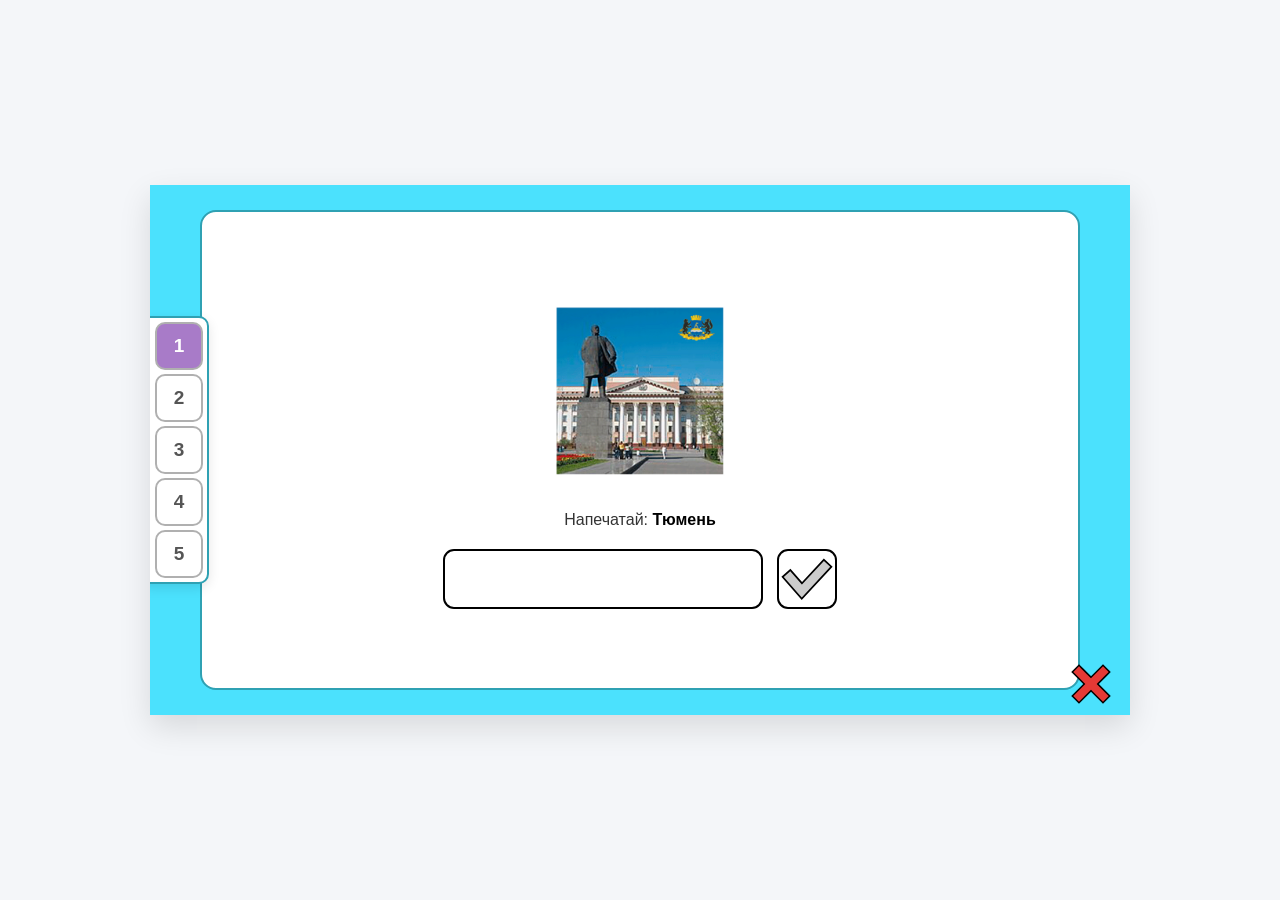
<file: index.html>
<!DOCTYPE html>
<html lang="ru">
<head>
    <meta charset="UTF-8">
    <meta name="viewport" content="width=device-width, initial-scale=1.0">
    <title>Тренажер платформы «ЭМО»</title>
    <link rel="stylesheet" href="style.css">
</head>
<body>

    <!-- ЭКРАН 1: Тренажер -->
    <main id="trainer-screen" class="trainer-container">
        <!-- Шаги слева -->
        <div class="steps-sidebar" id="steps-indicator"></div>

        <!-- Центральная карточка -->
        <div class="question-card">
            <div class="image-box">
                <img id="question-img" src="" alt="Задание" ondragstart="return false;">
            </div>

            <div class="instruction-text">Напечатай: <span id="target-word"></span></div>

            <div class="input-area">
                <input type="text" id="user-input" placeholder="" autocomplete="off">
                <!-- Кнопка отправки заполняется динамически из script.js -->
                <button id="submit-btn" class="submit-btn" title="Отправить"></button>
            </div>
        </div>

        <!-- Кнопка сброса -->
        <button id="reset-btn" class="reset-btn" title="Сбросить"></button>
    </main>

    <!-- ЭКРАН 2: Таблица результатов -->
    <main id="results-screen" class="trainer-container results-container" style="display: none;">
        <!-- Кнопка перезапуска результатов -->
        <button id="reset-results-btn" class="reset-btn" title="Перезапустить"></button>

        <div class="results-card">
            <div class="table-scroll">
                <table id="results-table">
                    <thead>
                        <tr>
                            <th>#</th>
                            <th>Картинка</th>
                            <th>Правильный ответ</th>
                            <th>Твой ответ</th>
                            <th>Результат</th>
                        </tr>
                    </thead>
                    <tbody id="results-tbody"></tbody>
                </table>
            </div>
        </div>
    </main>

    <script src="script.js"></script>
</body>
</html>
</file>
<file: style.css>
/* ==========================================
   1. Базовые настройки и сброс стилей
   ========================================== */
* {
    box-sizing: border-box;
    margin: 0;
    padding: 0;
    font-family: Arial, Helvetica, sans-serif;
}

body {
    display: flex;
    justify-content: center;
    align-items: center;
    min-height: 100vh;
    background-color: #f4f6f9;
    user-select: none;
    -webkit-user-select: none;
    -moz-user-select: none;
    -ms-user-select: none;
}

#user-input {
    user-select: text;
    -webkit-user-select: text;
    -moz-user-select: text;
    -ms-user-select: text;
}

img {
    user-select: none;
    -webkit-user-drag: none;
}


/* ==========================================
   2. Основной контейнер и навигация по шагам
   ========================================== */
.trainer-container {
    position: relative;
    width: 980px;
    max-width: none;
    min-height: 520px;
    background-color: #4be1fd;
    border-radius: 0px;
    display: flex;
    align-items: center;
    justify-content: center;
    padding: 25px 50px 25px 50px;
    box-shadow: 0 12px 30px rgba(0, 0, 0, 0.12);
    overflow: hidden;
}

.steps-sidebar {
    position: absolute;
    left: -10px;
    width: 69px;
    align-items: flex-end;
    background-color: #ffffff;
    border: 2px solid #2fa1b3;
    border-radius: 10px;
    padding: 4px 4px;
    display: flex;
    flex-direction: column;
    gap: 4px;
    box-shadow: 0 4px 12px rgba(0, 0, 0, 0.1);
    z-index: 10;
}

.step-badge {
    width: 48px;
    height: 48px;
    background-color: #ffffff;
    border: 2px solid #b0b0b0;
    border-radius: 10px;
    display: flex;
    align-items: center;
    justify-content: center;
    font-weight: 900;
    color: #555;
    font-size: 19px;
    cursor: pointer;
    transition: all 0.15s ease;
}

.step-badge.visited {
    background-color: #e8d7fc;
    border-color: #b0b0b0;
    color: #4a3b6c;
}

.step-badge.active {
    background-color: #a87bc8;
    border-color: #b0b0b0;
    color: #ffffff;
}


/* ==========================================
   3. Карточка вопроса, инпуты и элементы формы
   ========================================== */
.question-card {
    width: 930px;
    background-color: #ffffff;
    border: 2px solid #2fa1b3;
    border-radius: 16px;
    padding: 35px;
    display: flex;
    flex-direction: column;
    align-items: center;
    justify-content: center;
    min-height: 480px;
}

.image-box {
    width: 280px;
    height: 200px;
    display: flex;
    align-items: center;
    justify-content: center;
    margin-bottom: 20px;
}

.image-box img {
    max-width: 100%;
    max-height: 100%;
    object-fit: contain;
}

.instruction-text {
    margin-bottom: 15px;
    font-size: 16px;
    color: #333;
    font-weight: 500;
}

#target-word {
    font-weight: bold;
    color: #000000;
}

.input-area {
    display: flex;
    gap: 14px;
    width: 100%;
    max-width: 420px;
    justify-content: center;
    align-items: center;
    margin-top: 5px;
}

#user-input {
    height: 60px;
    padding: 0 20px;
    border: 2px solid #000000;
    border-radius: 11px;
    font-size: 20px;
    outline: none;
    width: 320px;
    text-align: center;
}

#user-input:focus {
    border-color: #000000;
}

.submit-btn {
    background-color: #ffffff;
    border: 2px solid #000000;
    width: 60px;
    height: 60px;
    border-radius: 11px;
    cursor: pointer;
    display: flex;
    align-items: center;
    justify-content: center;
    outline: none;
    padding: 0;
}

.submit-btn:hover {
    background-color: #f0f0f0;
}

.reset-btn {
    position: absolute;
    bottom: 7px;
    right: 15px;
    background: none;
    border: none;
    cursor: pointer;
    display: flex;
    align-items: center;
    justify-content: center;
    padding: 0;
    transition: transform 0.1s ease;
}

.reset-btn:hover {
    transform: scale(1.1);
}


/* ==========================================
   4. Экран результатов и таблица ответов
   ========================================== */
.results-container {
    height: auto;
    min-height: 520px;
}

.results-card {
    width: 930px;
    background-color: #ffffff;
    border: 2px solid #2fa1b3;
    border-radius: 16px;
    padding: 35px;
    display: flex;
    flex-direction: column;
    justify-content: center;
    min-height: 480px;
}

.table-scroll {
    width: 100%;
    max-height: 70vh;
    overflow-y: auto;
}

#results-table {
    width: 100%;
    border-collapse: collapse;
    text-align: center;
    text-transform: uppercase;
}

#results-table th, 
#results-table td {
    padding: 12px 10px;
    border-bottom: 1px solid #e0e0e0;
    font-size: 15px;
    vertical-align: middle;
}

#results-table th {
    background-color: #f8f9fa;
    color: #555;
}

.table-img {
    width: 45px;
    height: 45px;
    object-fit: contain;
}

.status-ok, 
.status-err {
    text-align: center;
}
</file>
